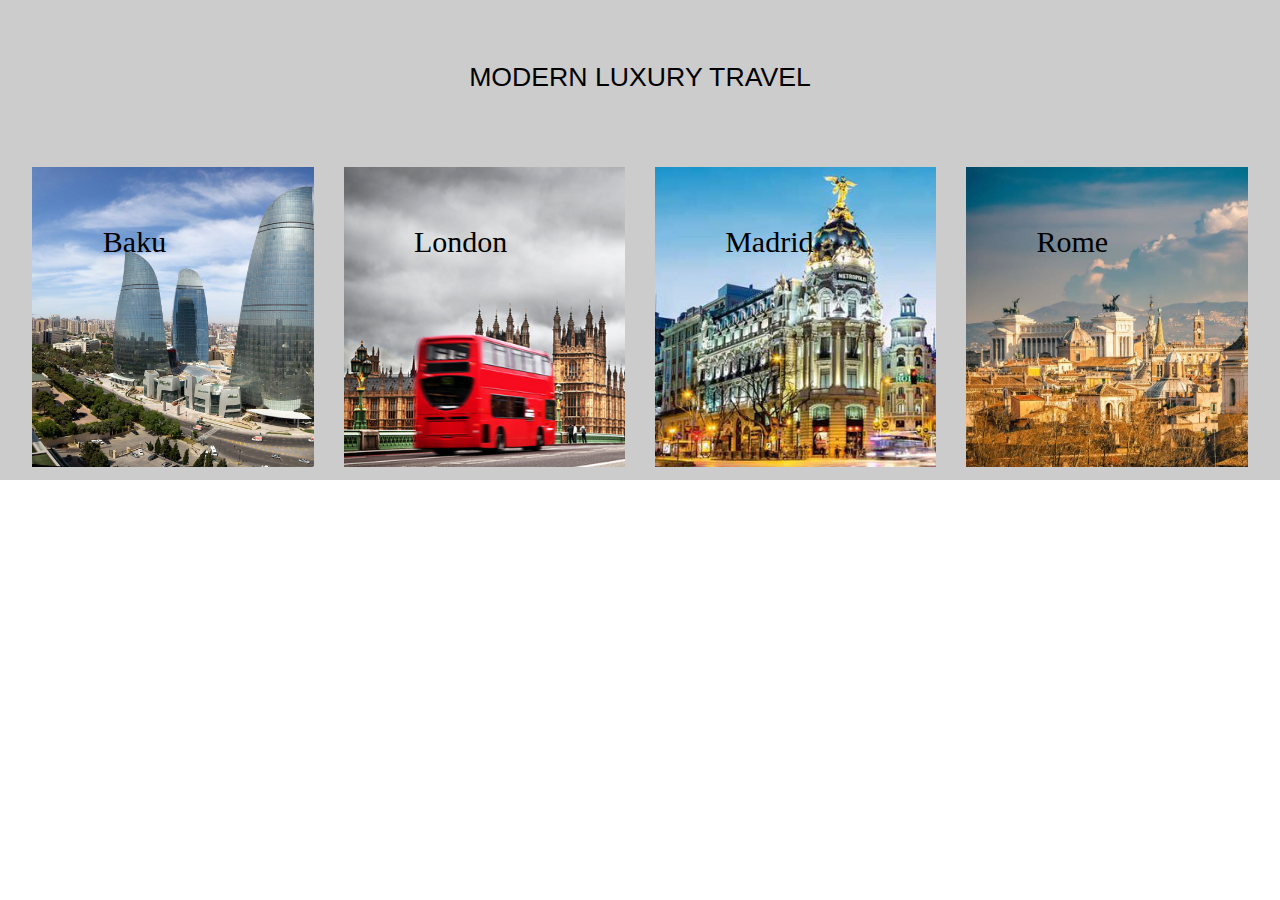
<file: css-exercise-four-master/index.html>
<html>

  <head>
    <meta name="viewport" content="width=device-width, initial-scale=1">
    <meta charset="utf-8">
    <title>css exercise four</title>
    <link rel="stylesheet" href="css/reset.css">
    <link rel="stylesheet" href="css/style.css">
  </head>

  <body>

    <section class="container">

      <div class = Title>
          <h3>MODERN LUXURY TRAVEL</h3>
      </div >

      <div class = baku>
        <h1>Baku</h1>

      </div >

      <div class = london>
        <h1>London</h1>

      </div>

      <div class = madrid>
        <h1>Madrid</h1>

      </div>

        <div class = rome>
        <h1>Rome</h1>

      </div>

    </section>
  </body>


</html>
</file>
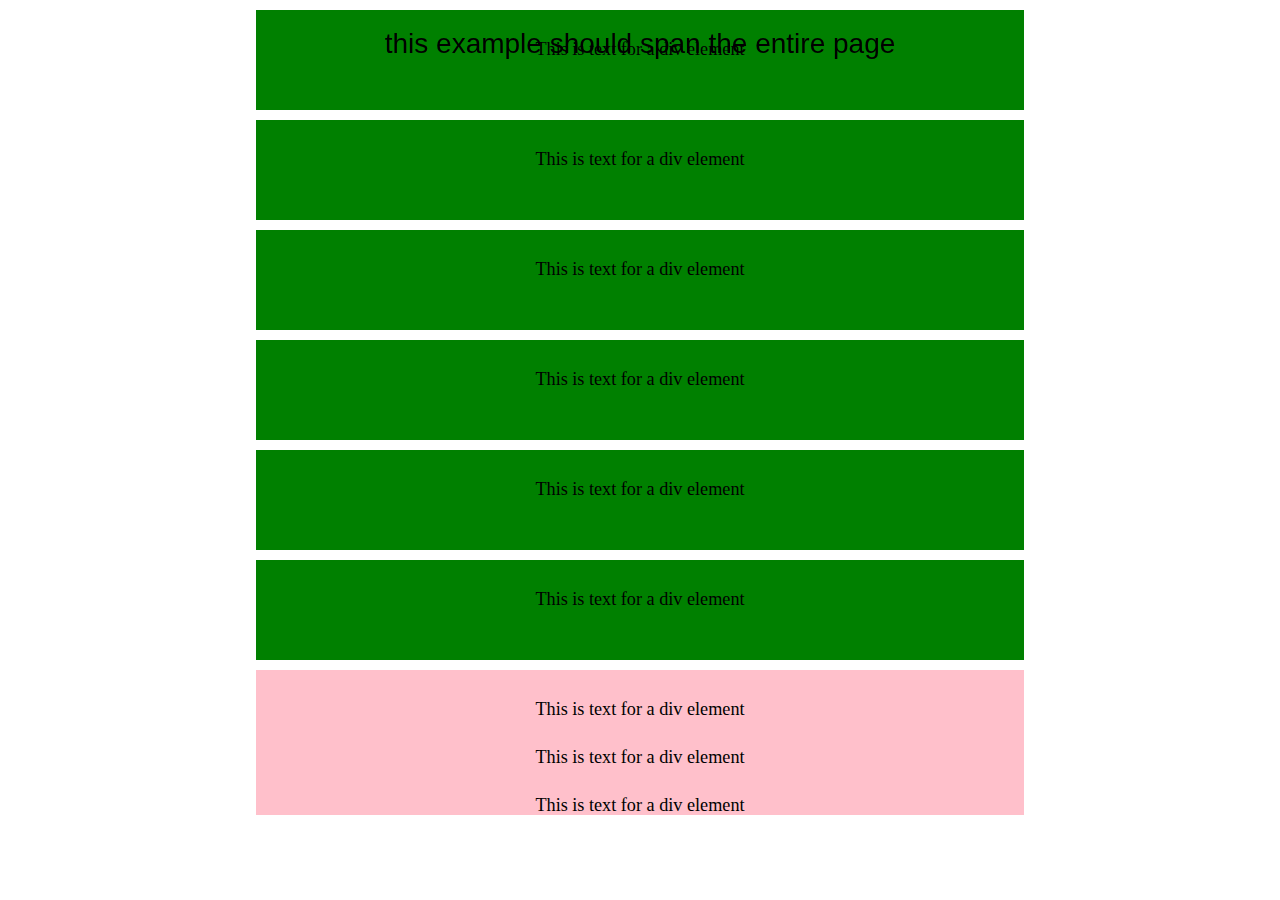
<file: css-exercise-one-master/index.html>
<!DOCTYPE html>
<html>
  <head>
    <meta charset="utf-8">
    <title></title>
    <link rel="stylesheet" href="css/reset.css">
    <link rel="stylesheet" href="css/style.css">
  </head>
  <body>
    <nav>
      <h1 class="example">this example should span the entire page</h1>
    </nav>
    <section>
      <div class="element">
        <h3>This is text for a div element</h3>
      </div>
      <div class="element">
        <h3>This is text for a div element</h3>
      </div>
      <div class="element">
        <h3>This is text for a div element</h3>
      </div>
      <div class="element">
        <h3>This is text for a div element</h3>
      </div>
      <div class="element">
        <h3>This is text for a div element</h3>
      </div>
      <div class="element">
        <h3>This is text for a div element</h3>
      </div>
      <div class="feature">
        <h3>This is text for a div element</h3>
      </div>
      <div class="feature">
        <h3>This is text for a div element</h3>
      </div>
      <div class="feature">
        <h3>This is text for a div element</h3>
      </div>
    </section>
  </body>
</html>
</file>
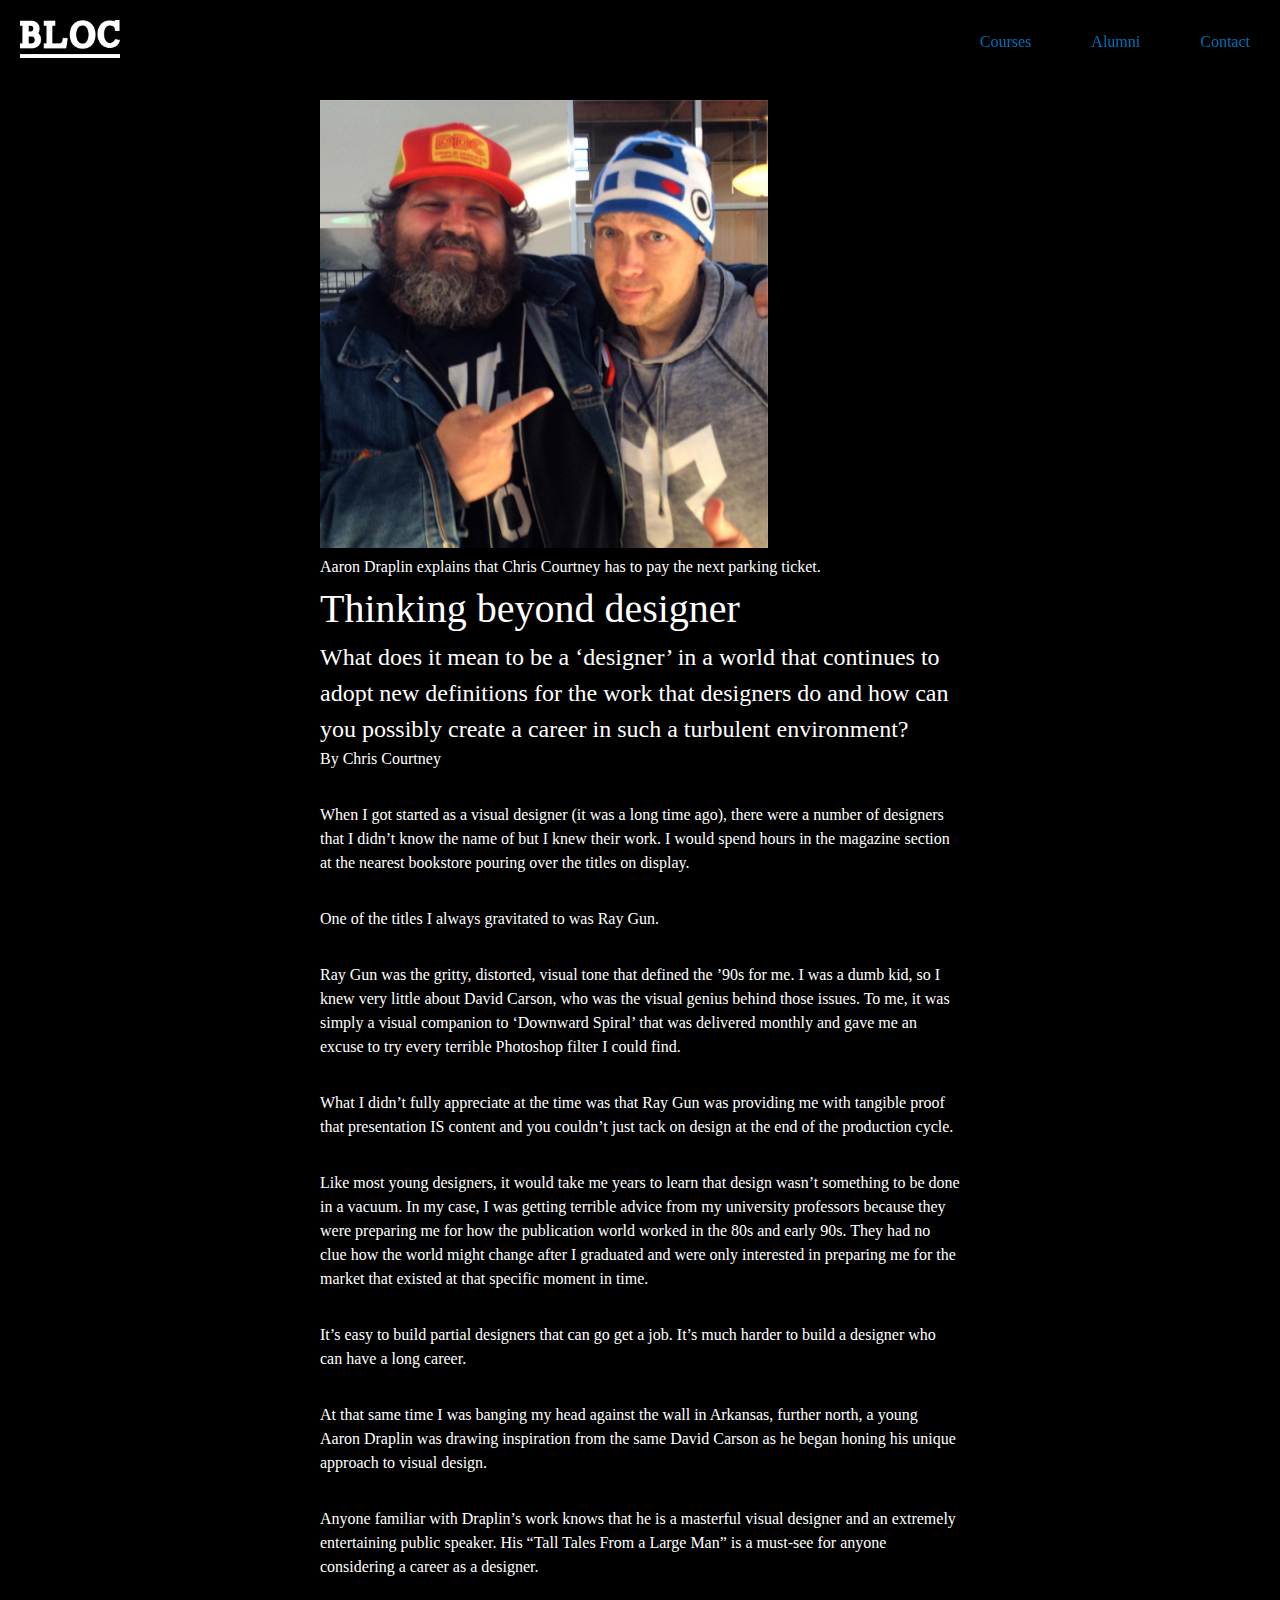
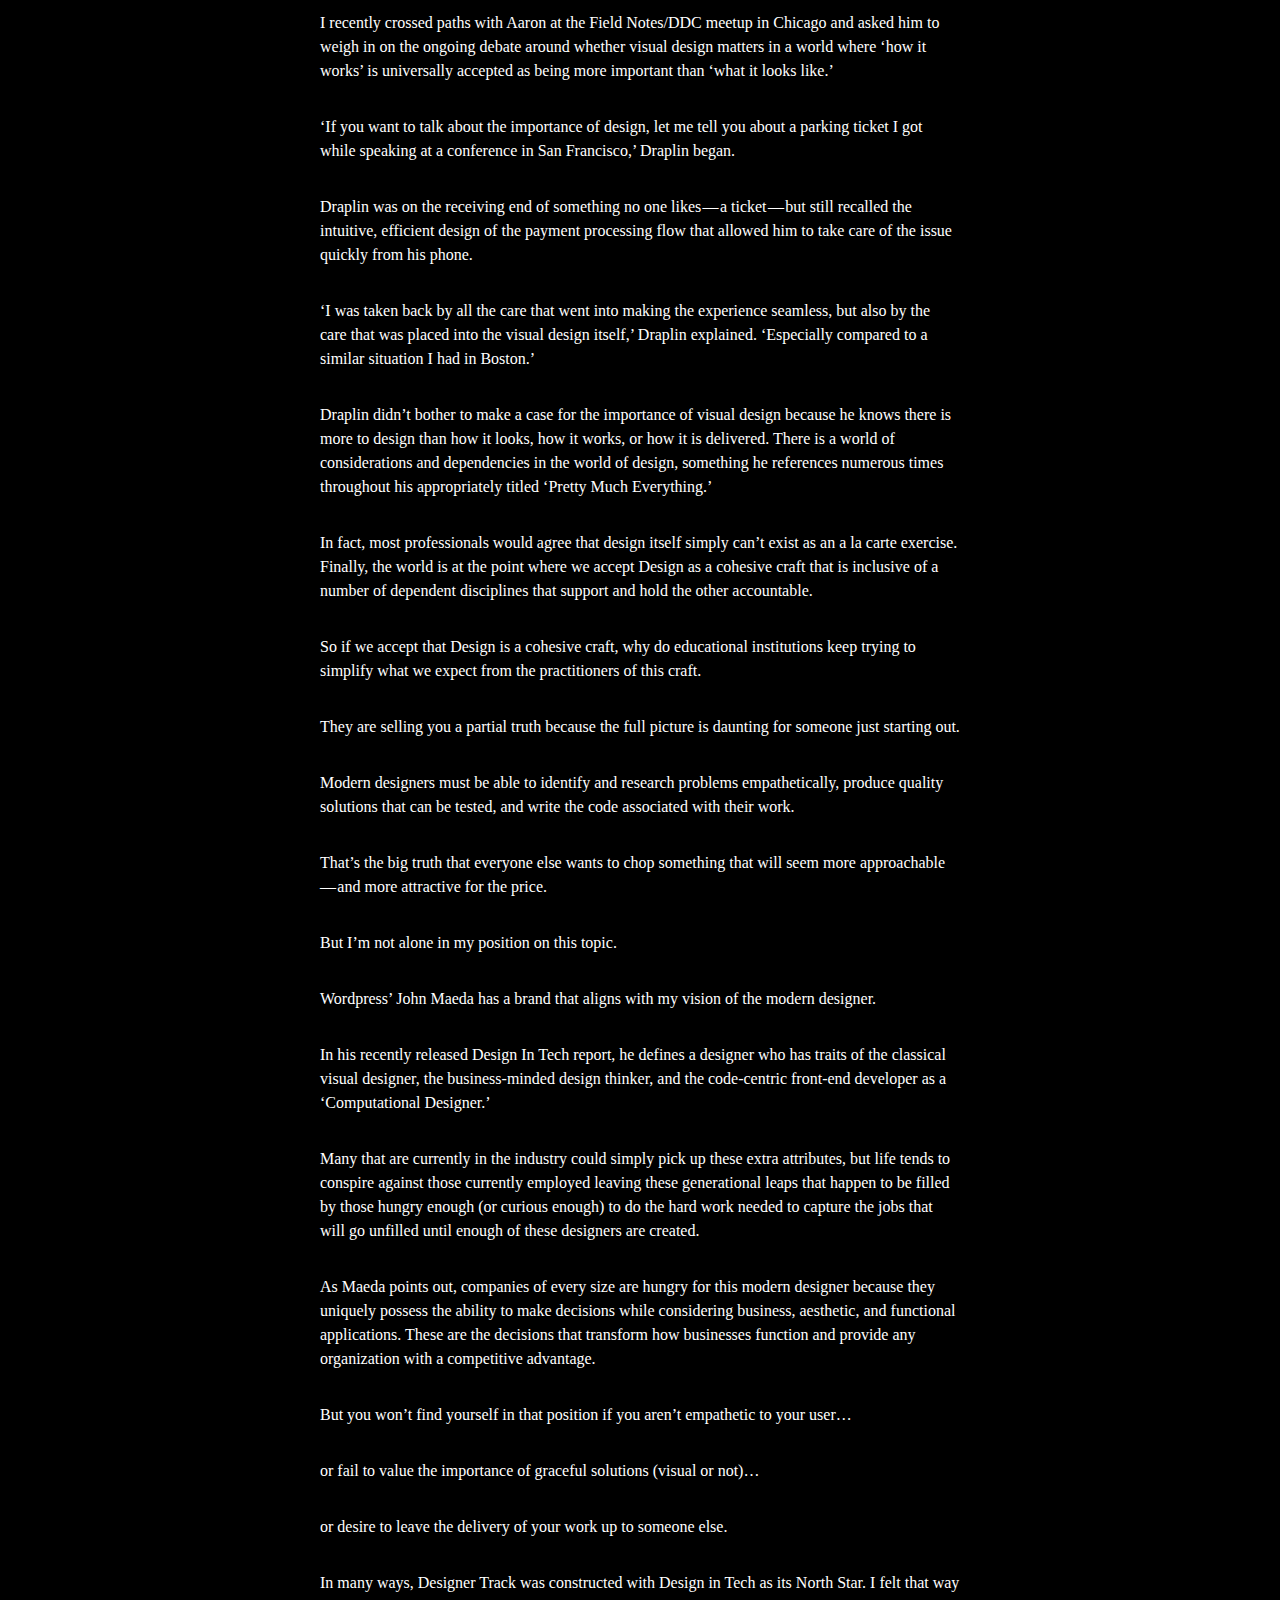
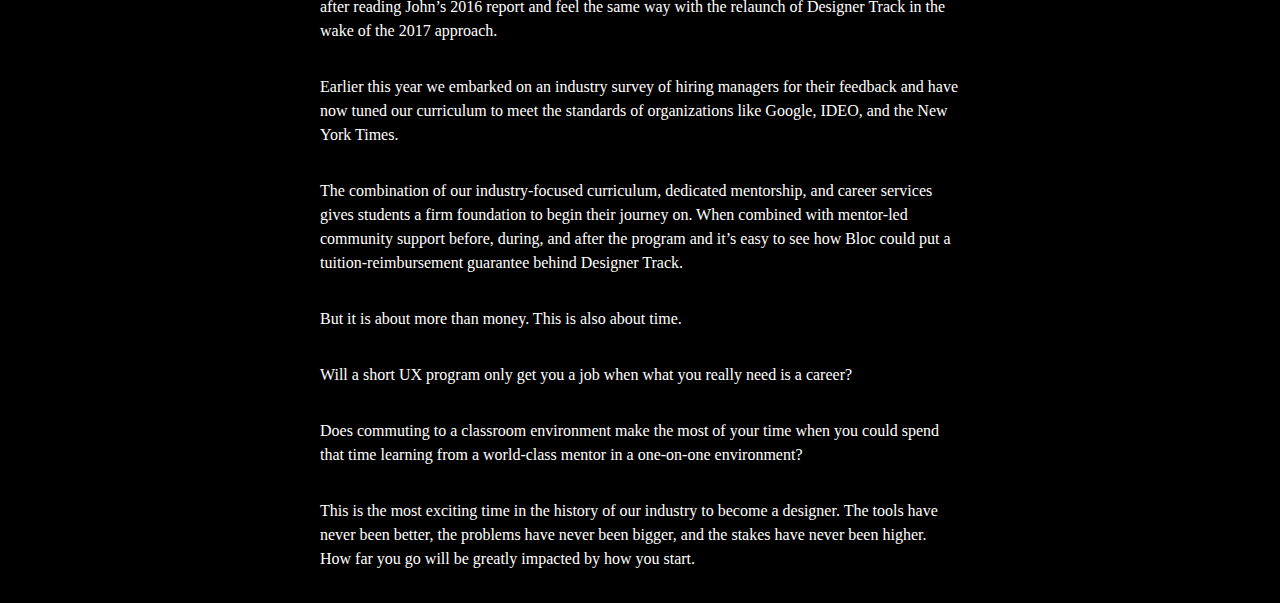
<file: css-exercise-two-master/index.html>
<!DOCTYPE html>
<html>
  <head>
    <meta charset="utf-8">
    <title></title>
    <link rel="stylesheet" href="css/reset.css">
    <link rel="stylesheet" href="css/style.css">
  </head>
  <body>
    <nav>
      <div class="left">
        <img src="images/bloc-logo.png" class="logo" alt="company logo">
      </div>
      <ul class="right">
        <li><a href="#">Contact</a></li>
        <li><a href="#">Alumni</a></li>
        <li><a href="#">Courses</a></li>
      </ul>
    </nav>
    <article class="container">
      <header>
        <figure>
          <img src="images/instagram-pic.jpg" class="medium-pic" alt="Draplin and c2">
          <figcaption>Aaron Draplin explains that Chris Courtney has to pay the next parking ticket.</figcaption>
        </figure>
        <h1>Thinking beyond designer</h1>
        <h3>What does it mean to be a ‘designer’ in a world that continues to adopt new definitions for the work that designers do and how can you possibly create a career in such a turbulent environment?</h3>
        <p class="author">By Chris Courtney</p>
      </header>
      <div class="story-text">
        <p>When I got started as a visual designer (it was a long time ago), there were a number of designers that I didn’t know the name of but I knew their work. I would spend hours in the magazine section at the nearest bookstore pouring over the titles on display.</p>
        <p>One of the titles I always gravitated to was Ray Gun.</p>
        <p>Ray Gun was the gritty, distorted, visual tone that defined the ’90s for me. I was a dumb kid, so I knew very little about David Carson, who was the visual genius behind those issues. To me, it was simply a visual companion to ‘Downward Spiral’ that was delivered monthly and gave me an excuse to try every terrible Photoshop filter I could find.</p>
        <p>What I didn’t fully appreciate at the time was that Ray Gun was providing me with tangible proof that presentation IS content and you couldn’t just tack on design at the end of the production cycle.</p>
        <p>Like most young designers, it would take me years to learn that design wasn’t something to be done in a vacuum. In my case, I was getting terrible advice from my university professors because they were preparing me for how the publication world worked in the 80s and early 90s. They had no clue how the world might change after I graduated and were only interested in preparing me for the market that existed at that specific moment in time.</p>
        <p>It’s easy to build partial designers that can go get a job. It’s much harder to build a designer who can have a long career.</p>
        <p>At that same time I was banging my head against the wall in Arkansas, further north, a young Aaron Draplin was drawing inspiration from the same David Carson as he began honing his unique approach to visual design.</p>
        <p>Anyone familiar with Draplin’s work knows that he is a masterful visual designer and an extremely entertaining public speaker. His “Tall Tales From a Large Man” is a must-see for anyone considering a career as a designer.</p>
        <p>I recently crossed paths with Aaron at the Field Notes/DDC meetup in Chicago and asked him to weigh in on the ongoing debate around whether visual design matters in a world where ‘how it works’ is universally accepted as being more important than ‘what it looks like.’</p>
        <p>‘If you want to talk about the importance of design, let me tell you about a parking ticket I got while speaking at a conference in San Francisco,’ Draplin began.</p>
        <p>Draplin was on the receiving end of something no one likes — a ticket — but still recalled the intuitive, efficient design of the payment processing flow that allowed him to take care of the issue quickly from his phone.</p>
        <p>‘I was taken back by all the care that went into making the experience seamless, but also by the care that was placed into the visual design itself,’ Draplin explained. ‘Especially compared to a similar situation I had in Boston.’</p>
        <p>Draplin didn’t bother to make a case for the importance of visual design because he knows there is more to design than how it looks, how it works, or how it is delivered. There is a world of considerations and dependencies in the world of design, something he references numerous times throughout his appropriately titled ‘Pretty Much Everything.’</p>
        <p>In fact, most professionals would agree that design itself simply can’t exist as an a la carte exercise. Finally, the world is at the point where we accept Design as a cohesive craft that is inclusive of a number of dependent disciplines that support and hold the other accountable.</p>
        <p>So if we accept that Design is a cohesive craft, why do educational institutions keep trying to simplify what we expect from the practitioners of this craft.</p>
        <p>They are selling you a partial truth because the full picture is daunting for someone just starting out.</p>
        <p>Modern designers must be able to identify and research problems empathetically, produce quality solutions that can be tested, and write the code associated with their work.</p>
        <p>That’s the big truth that everyone else wants to chop something that will seem more approachable — and more attractive for the price.</p>
        <p>But I’m not alone in my position on this topic.</p>
        <p>Wordpress’ John Maeda has a brand that aligns with my vision of the modern designer.</p>
        <p>In his recently released Design In Tech report, he defines a designer who has traits of the classical visual designer, the business-minded design thinker, and the code-centric front-end developer as a ‘Computational Designer.’</p>
        <p>Many that are currently in the industry could simply pick up these extra attributes, but life tends to conspire against those currently employed leaving these generational leaps that happen to be filled by those hungry enough (or curious enough) to do the hard work needed to capture the jobs that will go unfilled until enough of these designers are created.</p>
        <p>As Maeda points out, companies of every size are hungry for this modern designer because they uniquely possess the ability to make decisions while considering business, aesthetic, and functional applications. These are the decisions that transform how businesses function and provide any organization with a competitive advantage.</p>
        <p>But you won’t find yourself in that position if you aren’t empathetic to your user…</p>
        <p>or fail to value the importance of graceful solutions (visual or not)…</p>
        <p>or desire to leave the delivery of your work up to someone else.</p>
        <p>In many ways, Designer Track was constructed with Design in Tech as its North Star. I felt that way after reading John’s 2016 report and feel the same way with the relaunch of Designer Track in the wake of the 2017 approach.</p>
        <p>Earlier this year we embarked on an industry survey of hiring managers for their feedback and have now tuned our curriculum to meet the standards of organizations like Google, IDEO, and the New York Times.</p>
        <p>The combination of our industry-focused curriculum, dedicated mentorship, and career services gives students a firm foundation to begin their journey on. When combined with mentor-led community support before, during, and after the program and it’s easy to see how Bloc could put a tuition-reimbursement guarantee behind Designer Track.</p>
        <p>But it is about more than money. This is also about time.</p>
        <p>Will a short UX program only get you a job when what you really need is a career?</p>
        <p>Does commuting to a classroom environment make the most of your time when you could spend that time learning from a world-class mentor in a one-on-one environment?</p>
        <p>This is the most exciting time in the history of our industry to become a designer. The tools have never been better, the problems have never been bigger, and the stakes have never been higher. How far you go will be greatly impacted by how you start.</p>
      </div>
    </article>
  </body>
</html>
</file>
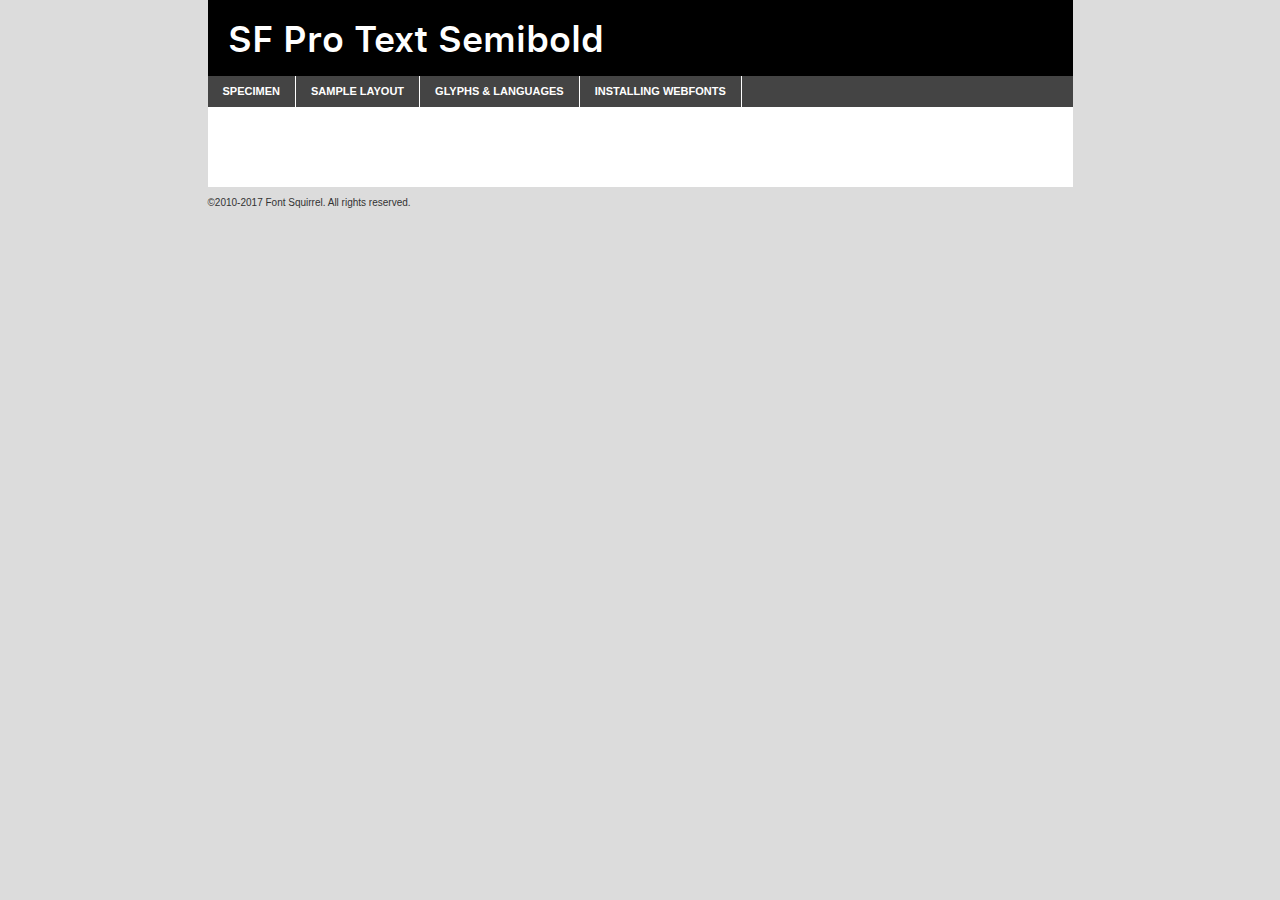
<file: BusyBus-Front-End-Challenge/CSS/fonts/sf-pro-text-semibold-demo.html>
<!DOCTYPE html PUBLIC "-//W3C//DTD XHTML 1.0 Transitional//EN"
	"http://www.w3.org/TR/xhtml1/DTD/xhtml1-transitional.dtd">

<html xmlns="http://www.w3.org/1999/xhtml" xml:lang="en" lang="en">
<head>
	<meta http-equiv="Content-Type" content="text/html; charset=utf-8" />
	<script src="http://ajax.googleapis.com/ajax/libs/jquery/1.7.2/jquery.min.js" type="text/javascript" charset="utf-8"></script>
	<script type="text/javascript">
	(function($){$.fn.easyTabs=function(option){var param=jQuery.extend({fadeSpeed:"fast",defaultContent:1,activeClass:'active'},option);$(this).each(function(){var thisId="#"+this.id;if(param.defaultContent==''){param.defaultContent=1;}
	if(typeof param.defaultContent=="number")
	{var defaultTab=$(thisId+" .tabs li:eq("+(param.defaultContent-1)+") a").attr('href').substr(1);}else{var defaultTab=param.defaultContent;}
	$(thisId+" .tabs li a").each(function(){var tabToHide=$(this).attr('href').substr(1);$("#"+tabToHide).addClass('easytabs-tab-content');});hideAll();changeContent(defaultTab);function hideAll(){$(thisId+" .easytabs-tab-content").hide();}
	function changeContent(tabId){hideAll();$(thisId+" .tabs li").removeClass(param.activeClass);$(thisId+" .tabs li a[href=#"+tabId+"]").closest('li').addClass(param.activeClass);if(param.fadeSpeed!="none")
	{$(thisId+" #"+tabId).fadeIn(param.fadeSpeed);}else{$(thisId+" #"+tabId).show();}}
	$(thisId+" .tabs li").click(function(){var tabId=$(this).find('a').attr('href').substr(1);changeContent(tabId);return false;});});}})(jQuery);
	</script>
	<link rel="stylesheet" href="specimen_files/specimen_stylesheet.css" type="text/css" charset="utf-8" />
	<link rel="stylesheet" href="stylesheet.css" type="text/css" charset="utf-8" />

	<style type="text/css">
					body{
				font-family: 'sf_pro_textsemibold';
							}
		</style>

	<title>SF Pro Text Semibold Specimen</title>
	
	
	<script type="text/javascript" charset="utf-8">
		$(document).ready(function() {
			$('#container').easyTabs({defaultContent:1});
		});
	</script>
</head>

<body>
<div id="container">
	<div id="header">
		SF Pro Text Semibold	</div>
	<ul class="tabs">
		<li><a href="#specimen">Specimen</a></li>
		<li><a href="#layout">Sample Layout</a></li>
				<li><a href="#glyphs">Glyphs &amp; Languages</a></li>
		<li><a href="#installing">Installing Webfonts</a></li>
		
	</ul>
	
	<div id="main_content">

		
			<div id="specimen">
		
				<div class="section">
					<div class="grid12 firstcol">
						<div class="huge">AaBb</div>
					</div>
				</div>
		
				<div class="section">
					<div class="glyph_range">A&#x200B;B&#x200b;C&#x200b;D&#x200b;E&#x200b;F&#x200b;G&#x200b;H&#x200b;I&#x200b;J&#x200b;K&#x200b;L&#x200b;M&#x200b;N&#x200b;O&#x200b;P&#x200b;Q&#x200b;R&#x200b;S&#x200b;T&#x200b;U&#x200b;V&#x200b;W&#x200b;X&#x200b;Y&#x200b;Z&#x200b;a&#x200b;b&#x200b;c&#x200b;d&#x200b;e&#x200b;f&#x200b;g&#x200b;h&#x200b;i&#x200b;j&#x200b;k&#x200b;l&#x200b;m&#x200b;n&#x200b;o&#x200b;p&#x200b;q&#x200b;r&#x200b;s&#x200b;t&#x200b;u&#x200b;v&#x200b;w&#x200b;x&#x200b;y&#x200b;z&#x200b;1&#x200b;2&#x200b;3&#x200b;4&#x200b;5&#x200b;6&#x200b;7&#x200b;8&#x200b;9&#x200b;0&#x200b;&amp;&#x200b;.&#x200b;,&#x200b;?&#x200b;!&#x200b;&#64;&#x200b;(&#x200b;)&#x200b;#&#x200b;$&#x200b;%&#x200b;*&#x200b;+&#x200b;-&#x200b;=&#x200b;:&#x200b;;</div>
				</div>
				<div class="section">
					<div class="grid12 firstcol">
						<table class="sample_table">
							<tr><td>10</td><td class="size10">abcdefghijklmnopqrstuvwxyzABCDEFGHIJKLMNOPQRSTUVWXYZ0123456789abcdefghijklmnopqrstuvwxyzABCDEFGHIJKLMNOPQRSTUVWXYZ0123456789abcdefghijklmnopqrstuvwxyzABCDEFGHIJKLMNOPQRSTUVWXYZ</td></tr>
							<tr><td>11</td><td class="size11">abcdefghijklmnopqrstuvwxyzABCDEFGHIJKLMNOPQRSTUVWXYZ0123456789abcdefghijklmnopqrstuvwxyzABCDEFGHIJKLMNOPQRSTUVWXYZ0123456789abcdefghijklmnopqrstuvwxyzABCDEFGHIJKLMNOPQRSTUVWXYZ</td></tr>
							<tr><td>12</td><td class="size12">abcdefghijklmnopqrstuvwxyzABCDEFGHIJKLMNOPQRSTUVWXYZ0123456789abcdefghijklmnopqrstuvwxyzABCDEFGHIJKLMNOPQRSTUVWXYZ0123456789abcdefghijklmnopqrstuvwxyzABCDEFGHIJKLMNOPQRSTUVWXYZ</td></tr>
							<tr><td>13</td><td class="size13">abcdefghijklmnopqrstuvwxyzABCDEFGHIJKLMNOPQRSTUVWXYZ0123456789abcdefghijklmnopqrstuvwxyzABCDEFGHIJKLMNOPQRSTUVWXYZ0123456789abcdefghijklmnopqrstuvwxyzABCDEFGHIJKLMNOPQRSTUVWXYZ</td></tr>
							<tr><td>14</td><td class="size14">abcdefghijklmnopqrstuvwxyzABCDEFGHIJKLMNOPQRSTUVWXYZ0123456789abcdefghijklmnopqrstuvwxyzABCDEFGHIJKLMNOPQRSTUVWXYZ0123456789abcdefghijklmnopqrstuvwxyzABCDEFGHIJKLMNOPQRSTUVWXYZ</td></tr>
							<tr><td>16</td><td class="size16">abcdefghijklmnopqrstuvwxyzABCDEFGHIJKLMNOPQRSTUVWXYZ0123456789abcdefghijklmnopqrstuvwxyzABCDEFGHIJKLMNOPQRSTUVWXYZ</td></tr>
							<tr><td>18</td><td class="size18">abcdefghijklmnopqrstuvwxyzABCDEFGHIJKLMNOPQRSTUVWXYZ0123456789abcdefghijklmnopqrstuvwxyzABCDEFGHIJKLMNOPQRSTUVWXYZ</td></tr>
							<tr><td>20</td><td class="size20">abcdefghijklmnopqrstuvwxyzABCDEFGHIJKLMNOPQRSTUVWXYZ0123456789abcdefghijklmnopqrstuvwxyzABCDEFGHIJKLMNOPQRSTUVWXYZ</td></tr>
							<tr><td>24</td><td class="size24">abcdefghijklmnopqrstuvwxyzABCDEFGHIJKLMNOPQRSTUVWXYZ0123456789abcdefghijklmnopqrstuvwxyzABCDEFGHIJKLMNOPQRSTUVWXYZ</td></tr>
							<tr><td>30</td><td class="size30">abcdefghijklmnopqrstuvwxyzABCDEFGHIJKLMNOPQRSTUVWXYZ0123456789abcdefghijklmnopqrstuvwxyzABCDEFGHIJKLMNOPQRSTUVWXYZ</td></tr>
							<tr><td>36</td><td class="size36">abcdefghijklmnopqrstuvwxyzABCDEFGHIJKLMNOPQRSTUVWXYZ0123456789abcdefghijklmnopqrstuvwxyzABCDEFGHIJKLMNOPQRSTUVWXYZ</td></tr>
							<tr><td>48</td><td class="size48">abcdefghijklmnopqrstuvwxyzABCDEFGHIJKLMNOPQRSTUVWXYZ0123456789abcdefghijklmnopqrstuvwxyzABCDEFGHIJKLMNOPQRSTUVWXYZ</td></tr>
							<tr><td>60</td><td class="size60">abcdefghijklmnopqrstuvwxyzABCDEFGHIJKLMNOPQRSTUVWXYZ0123456789abcdefghijklmnopqrstuvwxyzABCDEFGHIJKLMNOPQRSTUVWXYZ</td></tr>
							<tr><td>72</td><td class="size72">abcdefghijklmnopqrstuvwxyzABCDEFGHIJKLMNOPQRSTUVWXYZ0123456789abcdefghijklmnopqrstuvwxyzABCDEFGHIJKLMNOPQRSTUVWXYZ</td></tr>
							<tr><td>90</td><td class="size90">abcdefghijklmnopqrstuvwxyzABCDEFGHIJKLMNOPQRSTUVWXYZ0123456789abcdefghijklmnopqrstuvwxyzABCDEFGHIJKLMNOPQRSTUVWXYZ</td></tr>
						</table>
				
					</div>
			
				</div>
		
		
		
								<div class="section" id="bodycomparison">


										<div id="xheight">
				<div class="fontbody">&#x25FC;&#x25FC;&#x25FC;&#x25FC;&#x25FC;&#x25FC;&#x25FC;&#x25FC;&#x25FC;&#x25FC;&#x25FC;&#x25FC;&#x25FC;&#x25FC;&#x25FC;&#x25FC;&#x25FC;&#x25FC;&#x25FC;&#x25FC;&#x25FC;&#x25FC;&#x25FC;&#x25FC;&#x25FC;&#x25FC;&#x25FC;&#x25FC;&#x25FC;&#x25FC;&#x25FC;&#x25FC;&#x25FC;&#x25FC;&#x25FC;&#x25FC;&#x25FC;&#x25FC;&#x25FC;&#x25FC;&#x25FC;&#x25FC;&#x25FC;&#x25FC;&#x25FC;&#x25FC;&#x25FC;&#x25FC;&#x25FC;&#x25FC;&#x25FC;&#x25FC;&#x25FC;&#x25FC;&#x25FC;&#x25FC;&#x25FC;&#x25FC;&#x25FC;&#x25FC;&#x25FC;&#x25FC;&#x25FC;&#x25FC;&#x25FC;&#x25FC;&#x25FC;&#x25FC;&#x25FC;&#x25FC;&#x25FC;&#x25FC;&#x25FC;&#x25FC;&#x25FC;&#x25FC;&#x25FC;&#x25FC;&#x25FC;&#x25FC;&#x25FC;&#x25FC;&#x25FC;&#x25FC;&#x25FC;&#x25FC;&#x25FC;&#x25FC;&#x25FC;&#x25FC;&#x25FC;&#x25FC;&#x25FC;&#x25FC;&#x25FC;&#x25FC;&#x25FC;&#x25FC;&#x25FC;body</div><div class="arialbody">body</div><div class="verdanabody">body</div><div class="georgiabody">body</div></div>
										<div class="fontbody" style="z-index:1">
											body<span>SF Pro Text Semibold</span>
										</div>
										<div class="arialbody" style="z-index:1">
											body<span>Arial</span>
										</div>
										<div class="verdanabody" style="z-index:1">
											body<span>Verdana</span>
										</div>
										<div class="georgiabody" style="z-index:1">
											body<span>Georgia</span>
										</div>



								</div>
		
		
				<div class="section psample psample_row1" id="">
					
					<div class="grid2 firstcol">
						<p class="size10"><span>10.</span>Aenean lacinia bibendum nulla sed consectetur. Fusce dapibus, tellus ac cursus commodo, tortor mauris condimentum nibh, ut fermentum massa justo sit amet risus. Nullam id dolor id nibh ultricies vehicula ut id elit. Cum sociis natoque penatibus et magnis dis parturient montes, nascetur ridiculus mus. Nulla vitae elit libero, a pharetra augue.</p>
			
					</div>
					<div class="grid3">
						<p class="size11"><span>11.</span>Aenean lacinia bibendum nulla sed consectetur. Fusce dapibus, tellus ac cursus commodo, tortor mauris condimentum nibh, ut fermentum massa justo sit amet risus. Nullam id dolor id nibh ultricies vehicula ut id elit. Cum sociis natoque penatibus et magnis dis parturient montes, nascetur ridiculus mus. Nulla vitae elit libero, a pharetra augue.</p>
			
					</div>
					<div class="grid3">
						<p class="size12"><span>12.</span>Aenean lacinia bibendum nulla sed consectetur. Fusce dapibus, tellus ac cursus commodo, tortor mauris condimentum nibh, ut fermentum massa justo sit amet risus. Nullam id dolor id nibh ultricies vehicula ut id elit. Cum sociis natoque penatibus et magnis dis parturient montes, nascetur ridiculus mus. Nulla vitae elit libero, a pharetra augue.</p>
			
					</div>
					<div class="grid4">
						<p class="size13"><span>13.</span>Aenean lacinia bibendum nulla sed consectetur. Fusce dapibus, tellus ac cursus commodo, tortor mauris condimentum nibh, ut fermentum massa justo sit amet risus. Nullam id dolor id nibh ultricies vehicula ut id elit. Cum sociis natoque penatibus et magnis dis parturient montes, nascetur ridiculus mus. Nulla vitae elit libero, a pharetra augue.</p>
			
					</div>
					<div class="white_blend"></div>
					
				</div>
				<div class="section psample psample_row2" id="">
					<div class="grid3 firstcol">
						<p class="size14"><span>14.</span>Aenean lacinia bibendum nulla sed consectetur. Fusce dapibus, tellus ac cursus commodo, tortor mauris condimentum nibh, ut fermentum massa justo sit amet risus. Nullam id dolor id nibh ultricies vehicula ut id elit. Cum sociis natoque penatibus et magnis dis parturient montes, nascetur ridiculus mus. Nulla vitae elit libero, a pharetra augue.</p>
			
					</div>
					<div class="grid4">
						<p class="size16"><span>16.</span>Aenean lacinia bibendum nulla sed consectetur. Fusce dapibus, tellus ac cursus commodo, tortor mauris condimentum nibh, ut fermentum massa justo sit amet risus. Nullam id dolor id nibh ultricies vehicula ut id elit. Cum sociis natoque penatibus et magnis dis parturient montes, nascetur ridiculus mus. Nulla vitae elit libero, a pharetra augue.</p>
			
					</div>
					<div class="grid5">
						<p class="size18"><span>18.</span>Aenean lacinia bibendum nulla sed consectetur. Fusce dapibus, tellus ac cursus commodo, tortor mauris condimentum nibh, ut fermentum massa justo sit amet risus. Nullam id dolor id nibh ultricies vehicula ut id elit. Cum sociis natoque penatibus et magnis dis parturient montes, nascetur ridiculus mus. Nulla vitae elit libero, a pharetra augue.</p>
			
					</div>

					<div class="white_blend"></div>

				</div>
				
				<div class="section psample psample_row3" id="">
					<div class="grid5 firstcol">
						<p class="size20"><span>20.</span>Aenean lacinia bibendum nulla sed consectetur. Fusce dapibus, tellus ac cursus commodo, tortor mauris condimentum nibh, ut fermentum massa justo sit amet risus. Nullam id dolor id nibh ultricies vehicula ut id elit. Cum sociis natoque penatibus et magnis dis parturient montes, nascetur ridiculus mus. Nulla vitae elit libero, a pharetra augue.</p>
					</div>
					<div class="grid7">
						<p class="size24"><span>24.</span>Aenean lacinia bibendum nulla sed consectetur. Fusce dapibus, tellus ac cursus commodo, tortor mauris condimentum nibh, ut fermentum massa justo sit amet risus. Nullam id dolor id nibh ultricies vehicula ut id elit. Cum sociis natoque penatibus et magnis dis parturient montes, nascetur ridiculus mus. Nulla vitae elit libero, a pharetra augue.</p>
					</div>
					
					<div class="white_blend"></div>
					
				</div>
				
				<div class="section psample psample_row4" id="">
					<div class="grid12 firstcol">
						<p class="size30"><span>30.</span>Aenean lacinia bibendum nulla sed consectetur. Fusce dapibus, tellus ac cursus commodo, tortor mauris condimentum nibh, ut fermentum massa justo sit amet risus. Nullam id dolor id nibh ultricies vehicula ut id elit. Cum sociis natoque penatibus et magnis dis parturient montes, nascetur ridiculus mus. Nulla vitae elit libero, a pharetra augue.</p>
					</div>
					<div class="white_blend"></div>
					
				</div>
				
				
				
				<div class="section psample psample_row1 fullreverse">
					<div class="grid2 firstcol">
						<p class="size10"><span>10.</span>Aenean lacinia bibendum nulla sed consectetur. Fusce dapibus, tellus ac cursus commodo, tortor mauris condimentum nibh, ut fermentum massa justo sit amet risus. Nullam id dolor id nibh ultricies vehicula ut id elit. Cum sociis natoque penatibus et magnis dis parturient montes, nascetur ridiculus mus. Nulla vitae elit libero, a pharetra augue.</p>
			
					</div>
					<div class="grid3">
						<p class="size11"><span>11.</span>Aenean lacinia bibendum nulla sed consectetur. Fusce dapibus, tellus ac cursus commodo, tortor mauris condimentum nibh, ut fermentum massa justo sit amet risus. Nullam id dolor id nibh ultricies vehicula ut id elit. Cum sociis natoque penatibus et magnis dis parturient montes, nascetur ridiculus mus. Nulla vitae elit libero, a pharetra augue.</p>
			
					</div>
					<div class="grid3">
						<p class="size12"><span>12.</span>Aenean lacinia bibendum nulla sed consectetur. Fusce dapibus, tellus ac cursus commodo, tortor mauris condimentum nibh, ut fermentum massa justo sit amet risus. Nullam id dolor id nibh ultricies vehicula ut id elit. Cum sociis natoque penatibus et magnis dis parturient montes, nascetur ridiculus mus. Nulla vitae elit libero, a pharetra augue.</p>
			
					</div>
					<div class="grid4">
						<p class="size13"><span>13.</span>Aenean lacinia bibendum nulla sed consectetur. Fusce dapibus, tellus ac cursus commodo, tortor mauris condimentum nibh, ut fermentum massa justo sit amet risus. Nullam id dolor id nibh ultricies vehicula ut id elit. Cum sociis natoque penatibus et magnis dis parturient montes, nascetur ridiculus mus. Nulla vitae elit libero, a pharetra augue.</p>
			
					</div>
					<div class="black_blend"></div>
					
				</div>
				
				<div class="section psample psample_row2 fullreverse">
					<div class="grid3 firstcol">
						<p class="size14"><span>14.</span>Aenean lacinia bibendum nulla sed consectetur. Fusce dapibus, tellus ac cursus commodo, tortor mauris condimentum nibh, ut fermentum massa justo sit amet risus. Nullam id dolor id nibh ultricies vehicula ut id elit. Cum sociis natoque penatibus et magnis dis parturient montes, nascetur ridiculus mus. Nulla vitae elit libero, a pharetra augue.</p>
			
					</div>
					<div class="grid4">
						<p class="size16"><span>16.</span>Aenean lacinia bibendum nulla sed consectetur. Fusce dapibus, tellus ac cursus commodo, tortor mauris condimentum nibh, ut fermentum massa justo sit amet risus. Nullam id dolor id nibh ultricies vehicula ut id elit. Cum sociis natoque penatibus et magnis dis parturient montes, nascetur ridiculus mus. Nulla vitae elit libero, a pharetra augue.</p>
			
					</div>
					<div class="grid5">
						<p class="size18"><span>18.</span>Aenean lacinia bibendum nulla sed consectetur. Fusce dapibus, tellus ac cursus commodo, tortor mauris condimentum nibh, ut fermentum massa justo sit amet risus. Nullam id dolor id nibh ultricies vehicula ut id elit. Cum sociis natoque penatibus et magnis dis parturient montes, nascetur ridiculus mus. Nulla vitae elit libero, a pharetra augue.</p>
			
					</div>
					<div class="black_blend"></div>

				</div>
				
				<div class="section psample fullreverse psample_row3" id="">
					<div class="grid5 firstcol">
						<p class="size20"><span>20.</span>Aenean lacinia bibendum nulla sed consectetur. Fusce dapibus, tellus ac cursus commodo, tortor mauris condimentum nibh, ut fermentum massa justo sit amet risus. Nullam id dolor id nibh ultricies vehicula ut id elit. Cum sociis natoque penatibus et magnis dis parturient montes, nascetur ridiculus mus. Nulla vitae elit libero, a pharetra augue.</p>
					</div>
					<div class="grid7">
						<p class="size24"><span>24.</span>Aenean lacinia bibendum nulla sed consectetur. Fusce dapibus, tellus ac cursus commodo, tortor mauris condimentum nibh, ut fermentum massa justo sit amet risus. Nullam id dolor id nibh ultricies vehicula ut id elit. Cum sociis natoque penatibus et magnis dis parturient montes, nascetur ridiculus mus. Nulla vitae elit libero, a pharetra augue.</p>
					</div>
					
					<div class="black_blend"></div>
					
				</div>
				
				<div class="section psample fullreverse psample_row4" id="" style="border-bottom: 20px #000 solid;">
					<div class="grid12 firstcol">
						<p class="size30"><span>30.</span>Aenean lacinia bibendum nulla sed consectetur. Fusce dapibus, tellus ac cursus commodo, tortor mauris condimentum nibh, ut fermentum massa justo sit amet risus. Nullam id dolor id nibh ultricies vehicula ut id elit. Cum sociis natoque penatibus et magnis dis parturient montes, nascetur ridiculus mus. Nulla vitae elit libero, a pharetra augue.</p>
					</div>
					<div class="black_blend"></div>
					
				</div>
				
				
				
				
			</div>
			
			<div id="layout">
				
				<div class="section">
					
					<div class="grid12 firstcol">
						<h1>Lorem Ipsum Dolor</h1>
						<h2>Etiam porta sem malesuada magna mollis euismod</h2>
						
						<p class="byline">By <a href="#link">Aenean Lacinia</a></p>
					</div>
				</div>
				<div class="section">
					<div class="grid8 firstcol">
						<p class="large">Donec sed odio dui. Morbi leo risus, porta ac consectetur ac, vestibulum at eros. Fusce dapibus, tellus ac cursus commodo, tortor mauris condimentum nibh, ut fermentum massa justo sit amet risus. </p>

						
						<h3>Pellentesque ornare sem</h3>

						<p>Maecenas sed diam eget risus varius blandit sit amet non magna. Maecenas faucibus mollis interdum. Donec ullamcorper nulla non metus auctor fringilla. Nullam id dolor id nibh ultricies vehicula ut id elit. Nullam id dolor id nibh ultricies vehicula ut id elit. </p>

						<p>Aenean eu leo quam. Pellentesque ornare sem lacinia quam venenatis vestibulum. Lorem ipsum dolor sit amet, consectetur adipiscing elit. Cum sociis natoque penatibus et magnis dis parturient montes, nascetur ridiculus mus. </p>

						<p>Nulla vitae elit libero, a pharetra augue. Praesent commodo cursus magna, vel scelerisque nisl consectetur et. Aenean lacinia bibendum nulla sed consectetur. </p>

						<p>Nullam quis risus eget urna mollis ornare vel eu leo. Nullam quis risus eget urna mollis ornare vel eu leo. Maecenas sed diam eget risus varius blandit sit amet non magna. Donec ullamcorper nulla non metus auctor fringilla. </p>

						<h3>Cras mattis consectetur</h3>

						<p>Aenean eu leo quam. Pellentesque ornare sem lacinia quam venenatis vestibulum. Aenean lacinia bibendum nulla sed consectetur. Integer posuere erat a ante venenatis dapibus posuere velit aliquet. Cras mattis consectetur purus sit amet fermentum. </p>

						<p>Nullam id dolor id nibh ultricies vehicula ut id elit. Nullam quis risus eget urna mollis ornare vel eu leo. Cras mattis consectetur purus sit amet fermentum.</p>
					</div>
					
					<div class="grid4 sidebar">
						
						<div class="box reverse">
							<p class="last">Nullam quis risus eget urna mollis ornare vel eu leo. Donec ullamcorper nulla non metus auctor fringilla. Cras mattis consectetur purus sit amet fermentum. Sed posuere consectetur est at lobortis. Lorem ipsum dolor sit amet, consectetur adipiscing elit. </p>
						</div>
						
						<p class="caption">Maecenas sed diam eget risus varius.</p>

						<p>Vestibulum id ligula porta felis euismod semper. Integer posuere erat a ante venenatis dapibus posuere velit aliquet. Vestibulum id ligula porta felis euismod semper. Sed posuere consectetur est at lobortis. Maecenas sed diam eget risus varius blandit sit amet non magna. Fusce dapibus, tellus ac cursus commodo, tortor mauris condimentum nibh, ut fermentum massa justo sit amet risus. </p>

					

						<p>Duis mollis, est non commodo luctus, nisi erat porttitor ligula, eget lacinia odio sem nec elit. Aenean lacinia bibendum nulla sed consectetur. Vivamus sagittis lacus vel augue laoreet rutrum faucibus dolor auctor. Aenean lacinia bibendum nulla sed consectetur. Nullam quis risus eget urna mollis ornare vel eu leo. </p>

						<p>Praesent commodo cursus magna, vel scelerisque nisl consectetur et. Donec ullamcorper nulla non metus auctor fringilla. Maecenas faucibus mollis interdum. Fusce dapibus, tellus ac cursus commodo, tortor mauris condimentum nibh, ut fermentum massa justo sit amet risus. </p>

					</div>
				</div>
				
			</div>


			



		<div id="glyphs">
			<div class="section">
				<div class="grid12 firstcol">
			
				<h1>Language Support</h1>
				<p>The subset of SF Pro Text Semibold in this kit supports the following languages:<br />
			
					Albanian, Basque, Breton, Chamorro, Danish, Dutch, English, Faroese, Finnish, French, Frisian, Galician, German, Icelandic, Italian, Malagasy, Norwegian, Portuguese, Spanish, Swedish, Alsatian, Aragonese, Arapaho, Arrernte, Asturian, Aymara, Bislama, Cebuano, Corsican, Fijian, French_creole, Genoese, Gilbertese, Greenlandic, Haitian_creole, Hiligaynon, Hmong, Hopi, Ibanag, Iloko_ilokano, Indonesian, Interglossa_glosa, Interlingua, Irish_gaelic, Jerriais, Lojban, Lombard, Luxembourgeois, Manx, Mohawk, Norfolk_pitcairnese, Occitan, Oromo, Pangasinan, Papiamento, Piedmontese, Potawatomi, Rhaeto-romance, Romansh, Rotokas, Sami_lule, Samoan, Sardinian, Scots_gaelic, Seychelles_creole, Shona, Sicilian, Somali, Southern_ndebele, Swahili, Swati_swazi, Tagalog_filipino_pilipino, Tetum, Tok_pisin, Uyghur_latinized, Volapuk, Walloon, Warlpiri, Xhosa, Yapese, Zulu, Latinbasic, Ubasic, Demo				</p>
				<h1>Glyph Chart</h1>
				<p>The subset of SF Pro Text Semibold in this kit includes all the glyphs listed below. Unicode entities are included above each glyph to help you insert individual characters into your layout.</p>
				<div id="glyph_chart">
			
																				 <div><p>&amp;#13;</p>&#13;</div>
																				 <div><p>&amp;#32;</p>&#32;</div>
																				 <div><p>&amp;#33;</p>&#33;</div>
																				 <div><p>&amp;#34;</p>&#34;</div>
																				 <div><p>&amp;#35;</p>&#35;</div>
																				 <div><p>&amp;#36;</p>&#36;</div>
																				 <div><p>&amp;#37;</p>&#37;</div>
																				 <div><p>&amp;#38;</p>&#38;</div>
																				 <div><p>&amp;#39;</p>&#39;</div>
																				 <div><p>&amp;#40;</p>&#40;</div>
																				 <div><p>&amp;#41;</p>&#41;</div>
																				 <div><p>&amp;#42;</p>&#42;</div>
																				 <div><p>&amp;#43;</p>&#43;</div>
																				 <div><p>&amp;#44;</p>&#44;</div>
																				 <div><p>&amp;#45;</p>&#45;</div>
																				 <div><p>&amp;#46;</p>&#46;</div>
																				 <div><p>&amp;#47;</p>&#47;</div>
																				 <div><p>&amp;#48;</p>&#48;</div>
																				 <div><p>&amp;#49;</p>&#49;</div>
																				 <div><p>&amp;#50;</p>&#50;</div>
																				 <div><p>&amp;#51;</p>&#51;</div>
																				 <div><p>&amp;#52;</p>&#52;</div>
																				 <div><p>&amp;#53;</p>&#53;</div>
																				 <div><p>&amp;#54;</p>&#54;</div>
																				 <div><p>&amp;#55;</p>&#55;</div>
																				 <div><p>&amp;#56;</p>&#56;</div>
																				 <div><p>&amp;#57;</p>&#57;</div>
																				 <div><p>&amp;#58;</p>&#58;</div>
																				 <div><p>&amp;#59;</p>&#59;</div>
																				 <div><p>&amp;#60;</p>&#60;</div>
																				 <div><p>&amp;#61;</p>&#61;</div>
																				 <div><p>&amp;#62;</p>&#62;</div>
																				 <div><p>&amp;#63;</p>&#63;</div>
																				 <div><p>&amp;#64;</p>&#64;</div>
																				 <div><p>&amp;#65;</p>&#65;</div>
																				 <div><p>&amp;#66;</p>&#66;</div>
																				 <div><p>&amp;#67;</p>&#67;</div>
																				 <div><p>&amp;#68;</p>&#68;</div>
																				 <div><p>&amp;#69;</p>&#69;</div>
																				 <div><p>&amp;#70;</p>&#70;</div>
																				 <div><p>&amp;#71;</p>&#71;</div>
																				 <div><p>&amp;#72;</p>&#72;</div>
																				 <div><p>&amp;#73;</p>&#73;</div>
																				 <div><p>&amp;#74;</p>&#74;</div>
																				 <div><p>&amp;#75;</p>&#75;</div>
																				 <div><p>&amp;#76;</p>&#76;</div>
																				 <div><p>&amp;#77;</p>&#77;</div>
																				 <div><p>&amp;#78;</p>&#78;</div>
																				 <div><p>&amp;#79;</p>&#79;</div>
																				 <div><p>&amp;#80;</p>&#80;</div>
																				 <div><p>&amp;#81;</p>&#81;</div>
																				 <div><p>&amp;#82;</p>&#82;</div>
																				 <div><p>&amp;#83;</p>&#83;</div>
																				 <div><p>&amp;#84;</p>&#84;</div>
																				 <div><p>&amp;#85;</p>&#85;</div>
																				 <div><p>&amp;#86;</p>&#86;</div>
																				 <div><p>&amp;#87;</p>&#87;</div>
																				 <div><p>&amp;#88;</p>&#88;</div>
																				 <div><p>&amp;#89;</p>&#89;</div>
																				 <div><p>&amp;#90;</p>&#90;</div>
																				 <div><p>&amp;#91;</p>&#91;</div>
																				 <div><p>&amp;#92;</p>&#92;</div>
																				 <div><p>&amp;#93;</p>&#93;</div>
																				 <div><p>&amp;#94;</p>&#94;</div>
																				 <div><p>&amp;#95;</p>&#95;</div>
																				 <div><p>&amp;#96;</p>&#96;</div>
																				 <div><p>&amp;#97;</p>&#97;</div>
																				 <div><p>&amp;#98;</p>&#98;</div>
																				 <div><p>&amp;#99;</p>&#99;</div>
																				 <div><p>&amp;#100;</p>&#100;</div>
																				 <div><p>&amp;#101;</p>&#101;</div>
																				 <div><p>&amp;#102;</p>&#102;</div>
																				 <div><p>&amp;#103;</p>&#103;</div>
																				 <div><p>&amp;#104;</p>&#104;</div>
																				 <div><p>&amp;#105;</p>&#105;</div>
																				 <div><p>&amp;#106;</p>&#106;</div>
																				 <div><p>&amp;#107;</p>&#107;</div>
																				 <div><p>&amp;#108;</p>&#108;</div>
																				 <div><p>&amp;#109;</p>&#109;</div>
																				 <div><p>&amp;#110;</p>&#110;</div>
																				 <div><p>&amp;#111;</p>&#111;</div>
																				 <div><p>&amp;#112;</p>&#112;</div>
																				 <div><p>&amp;#113;</p>&#113;</div>
																				 <div><p>&amp;#114;</p>&#114;</div>
																				 <div><p>&amp;#115;</p>&#115;</div>
																				 <div><p>&amp;#116;</p>&#116;</div>
																				 <div><p>&amp;#117;</p>&#117;</div>
																				 <div><p>&amp;#118;</p>&#118;</div>
																				 <div><p>&amp;#119;</p>&#119;</div>
																				 <div><p>&amp;#120;</p>&#120;</div>
																				 <div><p>&amp;#121;</p>&#121;</div>
																				 <div><p>&amp;#122;</p>&#122;</div>
																				 <div><p>&amp;#123;</p>&#123;</div>
																				 <div><p>&amp;#124;</p>&#124;</div>
																				 <div><p>&amp;#125;</p>&#125;</div>
																				 <div><p>&amp;#126;</p>&#126;</div>
																				 <div><p>&amp;#160;</p>&#160;</div>
																				 <div><p>&amp;#161;</p>&#161;</div>
																				 <div><p>&amp;#162;</p>&#162;</div>
																				 <div><p>&amp;#163;</p>&#163;</div>
																				 <div><p>&amp;#164;</p>&#164;</div>
																				 <div><p>&amp;#165;</p>&#165;</div>
																				 <div><p>&amp;#166;</p>&#166;</div>
																				 <div><p>&amp;#167;</p>&#167;</div>
																				 <div><p>&amp;#168;</p>&#168;</div>
																				 <div><p>&amp;#169;</p>&#169;</div>
																				 <div><p>&amp;#170;</p>&#170;</div>
																				 <div><p>&amp;#171;</p>&#171;</div>
																				 <div><p>&amp;#172;</p>&#172;</div>
																				 <div><p>&amp;#173;</p>&#173;</div>
																				 <div><p>&amp;#174;</p>&#174;</div>
																				 <div><p>&amp;#175;</p>&#175;</div>
																				 <div><p>&amp;#176;</p>&#176;</div>
																				 <div><p>&amp;#177;</p>&#177;</div>
																				 <div><p>&amp;#178;</p>&#178;</div>
																				 <div><p>&amp;#179;</p>&#179;</div>
																				 <div><p>&amp;#180;</p>&#180;</div>
																				 <div><p>&amp;#181;</p>&#181;</div>
																				 <div><p>&amp;#182;</p>&#182;</div>
																				 <div><p>&amp;#183;</p>&#183;</div>
																				 <div><p>&amp;#184;</p>&#184;</div>
																				 <div><p>&amp;#185;</p>&#185;</div>
																				 <div><p>&amp;#186;</p>&#186;</div>
																				 <div><p>&amp;#187;</p>&#187;</div>
																				 <div><p>&amp;#188;</p>&#188;</div>
																				 <div><p>&amp;#189;</p>&#189;</div>
																				 <div><p>&amp;#190;</p>&#190;</div>
																				 <div><p>&amp;#191;</p>&#191;</div>
																				 <div><p>&amp;#192;</p>&#192;</div>
																				 <div><p>&amp;#193;</p>&#193;</div>
																				 <div><p>&amp;#194;</p>&#194;</div>
																				 <div><p>&amp;#195;</p>&#195;</div>
																				 <div><p>&amp;#196;</p>&#196;</div>
																				 <div><p>&amp;#197;</p>&#197;</div>
																				 <div><p>&amp;#198;</p>&#198;</div>
																				 <div><p>&amp;#199;</p>&#199;</div>
																				 <div><p>&amp;#200;</p>&#200;</div>
																				 <div><p>&amp;#201;</p>&#201;</div>
																				 <div><p>&amp;#202;</p>&#202;</div>
																				 <div><p>&amp;#203;</p>&#203;</div>
																				 <div><p>&amp;#204;</p>&#204;</div>
																				 <div><p>&amp;#205;</p>&#205;</div>
																				 <div><p>&amp;#206;</p>&#206;</div>
																				 <div><p>&amp;#207;</p>&#207;</div>
																				 <div><p>&amp;#208;</p>&#208;</div>
																				 <div><p>&amp;#209;</p>&#209;</div>
																				 <div><p>&amp;#210;</p>&#210;</div>
																				 <div><p>&amp;#211;</p>&#211;</div>
																				 <div><p>&amp;#212;</p>&#212;</div>
																				 <div><p>&amp;#213;</p>&#213;</div>
																				 <div><p>&amp;#214;</p>&#214;</div>
																				 <div><p>&amp;#215;</p>&#215;</div>
																				 <div><p>&amp;#216;</p>&#216;</div>
																				 <div><p>&amp;#217;</p>&#217;</div>
																				 <div><p>&amp;#218;</p>&#218;</div>
																				 <div><p>&amp;#219;</p>&#219;</div>
																				 <div><p>&amp;#220;</p>&#220;</div>
																				 <div><p>&amp;#221;</p>&#221;</div>
																				 <div><p>&amp;#222;</p>&#222;</div>
																				 <div><p>&amp;#223;</p>&#223;</div>
																				 <div><p>&amp;#224;</p>&#224;</div>
																				 <div><p>&amp;#225;</p>&#225;</div>
																				 <div><p>&amp;#226;</p>&#226;</div>
																				 <div><p>&amp;#227;</p>&#227;</div>
																				 <div><p>&amp;#228;</p>&#228;</div>
																				 <div><p>&amp;#229;</p>&#229;</div>
																				 <div><p>&amp;#230;</p>&#230;</div>
																				 <div><p>&amp;#231;</p>&#231;</div>
																				 <div><p>&amp;#232;</p>&#232;</div>
																				 <div><p>&amp;#233;</p>&#233;</div>
																				 <div><p>&amp;#234;</p>&#234;</div>
																				 <div><p>&amp;#235;</p>&#235;</div>
																				 <div><p>&amp;#236;</p>&#236;</div>
																				 <div><p>&amp;#237;</p>&#237;</div>
																				 <div><p>&amp;#238;</p>&#238;</div>
																				 <div><p>&amp;#239;</p>&#239;</div>
																				 <div><p>&amp;#240;</p>&#240;</div>
																				 <div><p>&amp;#241;</p>&#241;</div>
																				 <div><p>&amp;#242;</p>&#242;</div>
																				 <div><p>&amp;#243;</p>&#243;</div>
																				 <div><p>&amp;#244;</p>&#244;</div>
																				 <div><p>&amp;#245;</p>&#245;</div>
																				 <div><p>&amp;#246;</p>&#246;</div>
																				 <div><p>&amp;#247;</p>&#247;</div>
																				 <div><p>&amp;#248;</p>&#248;</div>
																				 <div><p>&amp;#249;</p>&#249;</div>
																				 <div><p>&amp;#250;</p>&#250;</div>
																				 <div><p>&amp;#251;</p>&#251;</div>
																				 <div><p>&amp;#252;</p>&#252;</div>
																				 <div><p>&amp;#253;</p>&#253;</div>
																				 <div><p>&amp;#254;</p>&#254;</div>
																				 <div><p>&amp;#255;</p>&#255;</div>
																				 <div><p>&amp;#338;</p>&#338;</div>
																				 <div><p>&amp;#339;</p>&#339;</div>
																				 <div><p>&amp;#376;</p>&#376;</div>
																				 <div><p>&amp;#710;</p>&#710;</div>
																				 <div><p>&amp;#732;</p>&#732;</div>
																				 <div><p>&amp;#8192;</p>&#8192;</div>
																				 <div><p>&amp;#8193;</p>&#8193;</div>
																				 <div><p>&amp;#8194;</p>&#8194;</div>
																				 <div><p>&amp;#8195;</p>&#8195;</div>
																				 <div><p>&amp;#8196;</p>&#8196;</div>
																				 <div><p>&amp;#8197;</p>&#8197;</div>
																				 <div><p>&amp;#8198;</p>&#8198;</div>
																				 <div><p>&amp;#8199;</p>&#8199;</div>
																				 <div><p>&amp;#8200;</p>&#8200;</div>
																				 <div><p>&amp;#8201;</p>&#8201;</div>
																				 <div><p>&amp;#8202;</p>&#8202;</div>
																				 <div><p>&amp;#8208;</p>&#8208;</div>
																				 <div><p>&amp;#8209;</p>&#8209;</div>
																				 <div><p>&amp;#8210;</p>&#8210;</div>
																				 <div><p>&amp;#8211;</p>&#8211;</div>
																				 <div><p>&amp;#8212;</p>&#8212;</div>
																				 <div><p>&amp;#8216;</p>&#8216;</div>
																				 <div><p>&amp;#8217;</p>&#8217;</div>
																				 <div><p>&amp;#8218;</p>&#8218;</div>
																				 <div><p>&amp;#8220;</p>&#8220;</div>
																				 <div><p>&amp;#8221;</p>&#8221;</div>
																				 <div><p>&amp;#8222;</p>&#8222;</div>
																				 <div><p>&amp;#8226;</p>&#8226;</div>
																				 <div><p>&amp;#8230;</p>&#8230;</div>
																				 <div><p>&amp;#8239;</p>&#8239;</div>
																				 <div><p>&amp;#8249;</p>&#8249;</div>
																				 <div><p>&amp;#8250;</p>&#8250;</div>
																				 <div><p>&amp;#8287;</p>&#8287;</div>
																				 <div><p>&amp;#8364;</p>&#8364;</div>
																				 <div><p>&amp;#8482;</p>&#8482;</div>
																				 <div><p>&amp;#9724;</p>&#9724;</div>
																				 <div><p>&amp;#64257;</p>&#64257;</div>
																				 <div><p>&amp;#64258;</p>&#64258;</div>
																																						</div>	
				</div>
		
		
			</div>
		</div>
		
		
		<div id="specs">
			
		</div>
	
		<div id="installing">
			<div class="section">
				<div class="grid7 firstcol">
					<h1>Installing Webfonts</h1>
					
					<p>Webfonts are supported by all major browser platforms but not all in the same way. There are currently four different font formats that must be included in order to target all browsers. This includes TTF, WOFF, EOT and SVG.</p>
					
					<h2>1. Upload your webfonts</h2>
					<p>You must upload your webfont kit to your website. They should be in or near the same directory as your CSS files.</p>
					
					<h2>2. Include the webfont stylesheet</h2>
					<p>A special CSS @font-face declaration helps the various browsers select the appropriate font it needs without causing you a bunch of headaches. Learn more about this syntax by reading the <a href="https://www.fontspring.com/blog/further-hardening-of-the-bulletproof-syntax">Fontspring blog post</a> about it. The code for it is as follows:</p>


<code>
@font-face{ 
	font-family: 'MyWebFont';
	src: url('WebFont.eot');
	src: url('WebFont.eot?#iefix') format('embedded-opentype'),
	     url('WebFont.woff') format('woff'),
	     url('WebFont.ttf') format('truetype'),
	     url('WebFont.svg#webfont') format('svg');
}
</code>

	<p>We've already gone ahead and generated the code for you. All you have to do is link to the stylesheet in your HTML, like this:</p>
	<code>&lt;link rel=&quot;stylesheet&quot; href=&quot;stylesheet.css&quot; type=&quot;text/css&quot; charset=&quot;utf-8&quot; /&gt;</code>

					<h2>3. Modify your own stylesheet</h2>
					<p>To take advantage of your new fonts, you must tell your stylesheet to use them. Look at the original @font-face declaration above and find the property called "font-family." The name linked there will be what you use to reference the font. Prepend that webfont name to the font stack in the "font-family" property, inside the selector you want to change. For example:</p>
<code>p { font-family: 'WebFont', Arial, sans-serif; }</code>

<h2>4. Test</h2>
<p>Getting webfonts to work cross-browser <em>can</em> be tricky. Use the information in the sidebar to help you if you find that fonts aren't loading in a particular browser.</p>
				</div>
				
				<div class="grid5 sidebar">
					<div class="box">
						<h2>Troubleshooting<br />Font-Face Problems</h2>
						<p>Having trouble getting your webfonts to load in your new website? Here are some tips to sort out what might be the problem.</p>

						<h3>Fonts not showing in any browser</h3>

						<p>This sounds like you need to work on the plumbing. You either did not upload the fonts to the correct directory, or you did not link the fonts properly in the CSS. If you've confirmed that all this is correct and you still have a problem, take a look at your .htaccess file and see if requests are getting intercepted.</p>

						<h3>Fonts not loading in iPhone or iPad</h3>

						<p>The most common problem here is that you are serving the fonts from an IIS server. IIS refuses to serve files that have unknown MIME types. If that is the case, you must set the MIME type for SVG to "image/svg+xml" in the server settings. Follow these instructions from Microsoft if you need help.</p>

						<h3>Fonts not loading in Firefox</h3>

						<p>The primary reason for this failure? You are still using a version Firefox older than 3.5. So upgrade already! If that isn't it, then you are very likely serving fonts from a different domain. Firefox requires that all font assets be served from the same domain. Lastly it is possible that you need to add WOFF to your list of MIME types (if you are serving via IIS.)</p>

						<h3>Fonts not loading in IE</h3>

						<p>Are you looking at Internet Explorer on an actual Windows machine or are you cheating by using a service like Adobe BrowserLab? Many of these screenshot services do not render @font-face for IE. Best to test it on a real machine.</p>

						<h3>Fonts not loading in IE9</h3>

						<p>IE9, like Firefox, requires that fonts be served from the same domain as the website. Make sure that is the case.</p>
					</div>
				</div>
			</div>
			
		</div>
	
	</div>
	<div id="footer">
		<p>&copy;2010-2017 Font Squirrel. All rights reserved.</p>
	</div>
</div>
</body>
</html>
</file>
<file: css-exercise-four-master/css/style.css>
*, *:before, *:after {
  box-sizing: border-box;
}

.container {
  margin: 0 auto;
  width: 100%;
  background-color: ccc;
  display: inline-block;
  text-align: center;
}


.Baku {
    background-image: url("../images/baku.jpg");
    height:300px;
    width: 100%;
    background-size:cover;
    text-align: left;
    background-repeat: no-repeat;
    margin:2%;
    display: inline-block;
    font-family:serif;
}

h1 {
text-indent: 25%;
line-height: 500%;
font-size: 30px;
}

.London {
    background-image: url("../images/london.png");
    height:300px;
    width: 100%;
    background-size:cover;
    text-align: left;
    background-repeat: no-repeat;
    margin:2%;
    display: inline-block;
    font-family:serif;
}


.Madrid {
    background-image: url("../images/madrid.jpg");
    height:300px;
    width: 100%;
    background-size:cover;
    text-align: left;
    background-repeat: no-repeat;
    margin:2%;
    display: inline-block;
    font-family:serif;
}


.Rome {
    background-image: url("../images/rome.jpg");
    height: 300px;
    width: 100%;
    background-size:cover;
    text-align: left;
    background-repeat: no-repeat;
    margin:2%;
    display:inline-block;
    font-family:serif;
}


.Title {
  font-size: 20pt;
  text-align: center;
  font-family: sans-serif;
  text-transform: capitalize;
  margin:5%
}

@media screen and (min-width: 575px){
   .baku, .london, .madrid, .rome {
    margin: 1%;
    width: 40%;
    display: inline-block;
  }

@media screen and (min-width: 991px){
    .baku, .london, .madrid, .rome {
    margin: 1%;
    width: 22%;
    display: inline-block;
    }
</file>
<file: css-exercise-one-master/css/style.css>
/* body font styling here↓ */
body {
  font-size: 14px;
}

/* menu styling here↓ */
nav {
  background color: yellow;
  height: 100px;
  margin-top: -10px;
  position: fixed;
  width: 100%;
}

/* margin styling here↓ */
section {
  margin: 0 auto;
  width: 60%;
}

/* H1 styling here↓ */
h1 {
  font-family: sans-serif;
  font-size: 2em;
}

/* example class styling here↓ */
.example, h3 {
  padding-top: 30px;
  text-align: center;
}

/* H3 styling here↓ */
h3 {
  font-size: 1.3em;
}

/* element class styling here↓ */
.element {
  background-color: green;
  height: 100px;
  margin: 10px 0;
  width: 100%;
}

/* div.feature styling here↓ (#4 in the chckpoint assignment) */
div.feature {
  background-color: pink;
}
</file>
<file: css-exercise-two-master/css/style.css>
body {
  background-color: #000000;
  color: #ffffff
  ;
}

body{
  font-size: 16px;
}

body {
  line-height: 1.5em;
}

h1 {
  font-size: 2.5em; /* 40px */
}
h1 {
  line-height: 1.5em;
}

h2 {
  font-size: 2em; /* 32px */
}
h2 {
  line-height: 1.5em;
}

h3 {
  font-size: 1.5em; /* 24px */
}
h3 {
  line-height: 1.5em;
}

p {
  font-size: 100%; /* 16px */
  padding-bottom: 2em
}

nav {
  background-color: rgba(0,0,0,.5);
  float: left;
  position: fixed;
  width: 100%;
}

.logo {
  margin: 20px;
  width: 100px;
}

.large-pic {
  width: 100%;
}

.medium-pic {
  width: 70%;
}

.left, .right {
  float: left;
  width: 50%;
}

.right {
  float: right;
}

ul {
  list-style-type: none;
  float: right;
}

li {
  float: right;
  padding: 30px;
}

article {
  padding-top: 100px;
}

.container {
  margin: 0 auto;
  width: 50%;
}

a {
  text-decoration: none;
}

a:link { color:#0070BB; } /* unvisited */
a:visited { color:#0070BA; } /* visited */
a:hover { color:#99c5e4; } /* mouse over */
a:active { color:#0070BD; } /* selected */
</file>
<file: BusyBus-Front-End-Challenge/CSS/fonts/stylesheet.css>
/*! Generated by Font Squirrel (https://www.fontsquirrel.com) on December 22, 2018 */



@font-face {
    font-family: 'sf_pro_textsemibold';
    src: url('sf-pro-text-semibold-webfont.woff2') format('woff2'),
         url('sf-pro-text-semibold-webfont.woff') format('woff');
    font-weight: normal;
    font-style: normal;

}
</file>
<file: BusyBus-Front-End-Challenge/CSS/fonts/specimen_files/specimen_stylesheet.css>
@import url('grid_12-825-55-15.css');

/*  
	CSS Reset by Eric Meyer - Released under Public Domain
    http://meyerweb.com/eric/tools/css/reset/
*/
html, body, div, span, applet, object, iframe,
h1, h2, h3, h4, h5, h6, p, blockquote, pre,
a, abbr, acronym, address, big, cite, code,
del, dfn, em, font, img, ins, kbd, q, s, samp,
small, strike, strong, sub, sup, tt, var,
b, u, i, center, dl, dt, dd, ol, ul, li,
fieldset, form, label, legend, table, 
caption, tbody, tfoot, thead, tr, th, td 
                  {margin: 0;padding: 0;border: 0;outline: 0;
                  font-size: 100%;vertical-align: baseline;
                  background: transparent;}
body              {line-height: 1;}
ol, ul            {list-style: none;}
blockquote, q     {quotes: none;}
blockquote:before, blockquote:after,
q:before, q:after {content: '';	content: none;}
:focus            {outline: 0;}
ins               {text-decoration: none;}
del               {text-decoration: line-through;}
table             {border-collapse: collapse;border-spacing: 0;}




body {
	color: #000;
	background-color: #dcdcdc;
}

a {
	text-decoration: none;
	color: #1883ba;
}

h1{
	font-size: 32px;
	font-weight: normal;
	font-style: normal;
	margin-bottom: 18px;
}

h2{
	font-size: 18px;
}

#container {
	width: 865px;
	margin: 0px auto;
}


#header {
	padding: 20px;
	font-size: 36px;
	background-color: #000;
	color: #fff;
}

#header span {
	color: #666;
}
#main_content {
	background-color: #fff;
	padding: 60px 20px 20px;
}


#footer p {
	margin: 0;
	padding-top: 10px;
	padding-bottom: 50px;
	color: #333;
	font: 10px Arial, sans-serif;
}

.tabs {
	width: 100%;
	height: 31px;
	background-color: #444;
}
.tabs li {
	float:  left;
	margin: 0;
	overflow: hidden;
	background-color: #444;
}
.tabs li a {
	display: block;
	color: #fff;
	text-decoration: none;
	font: bold 11px/11px 'Arial';
	text-transform: uppercase;
	padding: 10px 15px;
	border-right: 1px solid #fff;
}

.tabs li a:hover {
		background-color: #00b3ff;

}

.tabs li.active a {
	color:  #000;
	background-color: #fff;
}



div.huge {
	
	font-size: 300px;
	line-height: 1em;
	padding: 0;
	letter-spacing: -.02em;
	overflow: hidden;
}
div.glyph_range {
	font-size: 72px;
	line-height: 1.1em;
}

.size10{ font-size: 10px; }
.size11{ font-size: 11px; }
.size12{ font-size: 12px; }
.size13{ font-size: 13px; }
.size14{ font-size: 14px; }
.size16{ font-size: 16px; }
.size18{ font-size: 18px; }
.size20{ font-size: 20px; }
.size24{ font-size: 24px; }
.size30{ font-size: 30px; }
.size36{ font-size: 36px; }
.size48{ font-size: 48px; }
.size60{ font-size: 60px; }
.size72{ font-size: 72px; }
.size90{ font-size: 90px; }


.psample_row1 {	height: 120px;}
.psample_row1 {	height: 120px;}
.psample_row2 {	height: 160px;}
.psample_row3 {	height: 160px;}
.psample_row4 {	height: 160px;}

.psample {
	overflow: hidden;
	position: relative;
}
.psample p {
	line-height: 1.3em;
	display: block;
	overflow: hidden;
	margin: 0;
}

.psample span {
	margin-right: .5em;
}

.white_blend {
	width: 100%;
	height: 61px;
	background-image: url([data-uri]);
	position: absolute;
	bottom: 0;
}
.black_blend {
	width: 100%;
	height: 61px;
	background-image: url([data-uri]);
	position: absolute;
	bottom: 0;
}
.fullreverse {
	background:  #000 !important;
	color:  #fff !important;
	margin-left: -20px;
	padding-left: 20px;
	margin-right: -20px;
	padding-right: 20px;
	padding: 20px;
	margin-bottom:0;
}


.sample_table td {
	padding-top: 3px;
	padding-bottom:5px;
	padding-left: 5px;
	vertical-align: middle;
	line-height: 1.2em;
}

.sample_table td:first-child {
	background-color: #eee;
	text-align: right;
	padding-right: 5px;
	padding-left: 0;
	padding: 5px;
	font: 11px/12px "Courier New", Courier, mono;
}

code {
	white-space: pre;
	background-color: #eee;
	display: block;
	padding: 10px;
	margin-bottom: 18px;
	overflow: auto;
}


.bottom,.last 	{margin-bottom:0 !important; padding-bottom:0 !important;}

.box  { 
  padding: 18px; 
  margin-bottom: 18px; 
  background: #eee; 
}

.reverse,.reversed { background:  #000 !important;color:  #fff !important; border: none !important;}

#bodycomparison {
	position: relative;
	overflow: hidden;
	font-size: 72px;
	height: 90px;
	white-space: nowrap;
}

#bodycomparison div{
	font-size: 72px;
	line-height: 90px;
	display: inline;
	margin: 0 15px 0 0;
	padding: 0;
}

#bodycomparison div span{
	font: 10px Arial;
	position: absolute;
	left: 0;
}
#xheight {
	float: none;
	position: absolute;
	color: #d9f3ff;
	font-size: 72px;
	line-height: 90px;
}

.fontbody {
 position: relative;
}
.arialbody{
	font-family: Arial;
	position: relative;
}
.verdanabody{
	font-family: Verdana;
	position: relative;
}
.georgiabody{
	font-family: Georgia;
	position: relative;
}

/* @group Layout page
 */

#layout h1 {
	font-size: 36px;
	line-height: 42px;
	font-weight: normal;
	font-style: normal;
}

#layout h2 {
	font-size: 24px;
	line-height: 23px;
	font-weight: normal;
	font-style: normal;
}

#layout h3 {
	font-size: 22px;
	line-height: 1.4em;
	margin-top: 1em;
	font-weight: normal;
	font-style: normal;
}


#layout p.byline {
	font-size: 12px;
	margin-top: 18px;
	line-height: 12px;
	margin-bottom: 0;
}
#layout p {
	font-size: 14px;
	line-height: 21px;
	margin-bottom: .5em;
}

#layout p.large{
	font-size: 18px;
	line-height: 26px;
}

#layout .sidebar p{
	font-size: 12px;
	line-height: 1.4em;
}

#layout p.caption {
	font-size: 10px;
	margin-top: -16px;
	margin-bottom: 18px;
}

/* @end */

/* @group Glyphs */

#glyph_chart div{
	background-color: #d9f3ff;
	color: black;
	float: left;
	font-size: 36px;
	height: 1.2em;
	line-height: 1.2em;
	margin-bottom: 1px;
	margin-right: 1px;
	text-align: center;
	width: 1.2em;
	position: relative;
	padding: .6em .2em .2em;
}

#glyph_chart div p {
	position: absolute;
	left: 0;
	top: 0;
	display: block;
	text-align: center;
	font: bold 9px Arial, sans-serif;
	background-color: #3a768f;
	width: 100%;
	color: #fff;
	padding: 2px 0;
}


#glyphs h1 {
	font-family: Arial, sans-serif;
}
/* @end */

/* @group Installing */

#installing {
	font: 13px Arial, sans-serif;
}

#installing p,
#glyphs p{
	line-height: 1.2em;
	margin-bottom: 18px;
	font: 13px Arial, sans-serif;
}



#installing h3{
	font-size: 15px;
	margin-top: 18px;
}

/* @end */

#rendering h1 {
	font-family: Arial, sans-serif;
}
.render_table td {
	font: 11px "Courier New", Courier, mono;
	vertical-align: middle;
}
</file>
